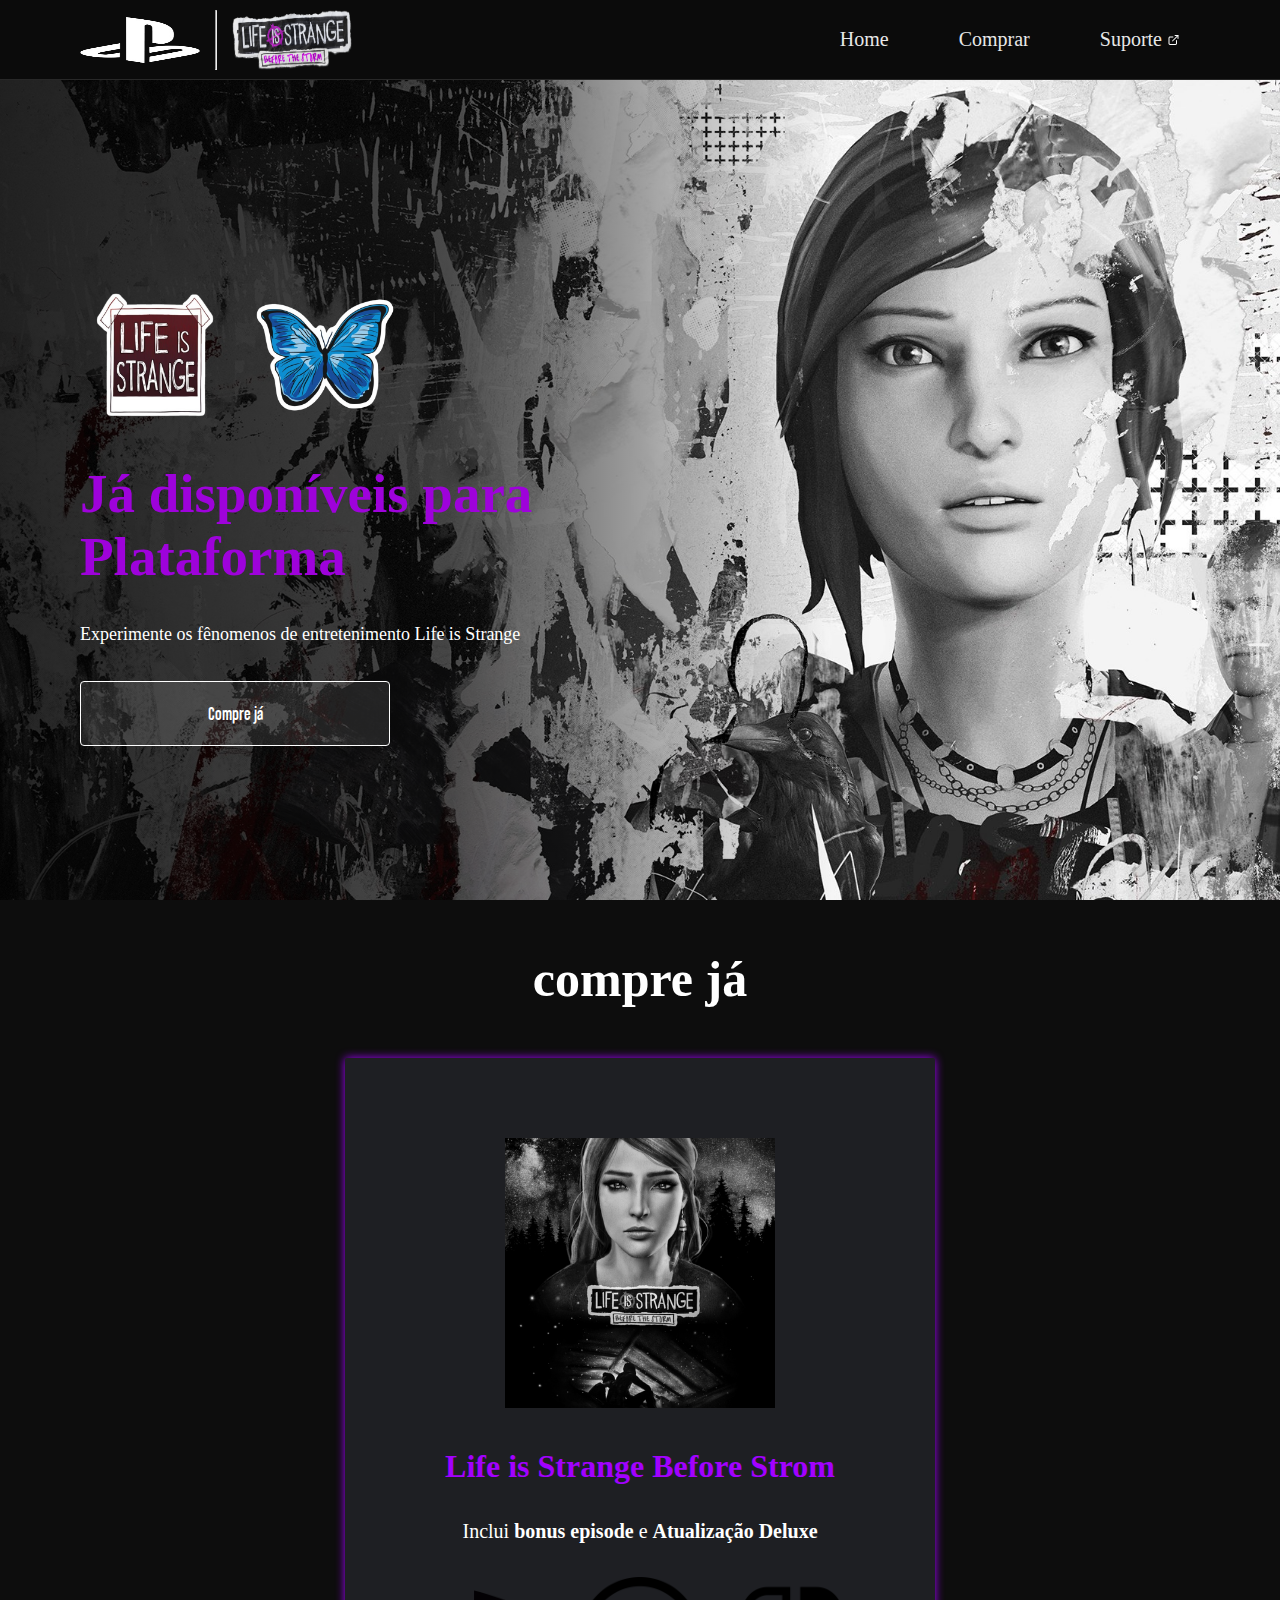
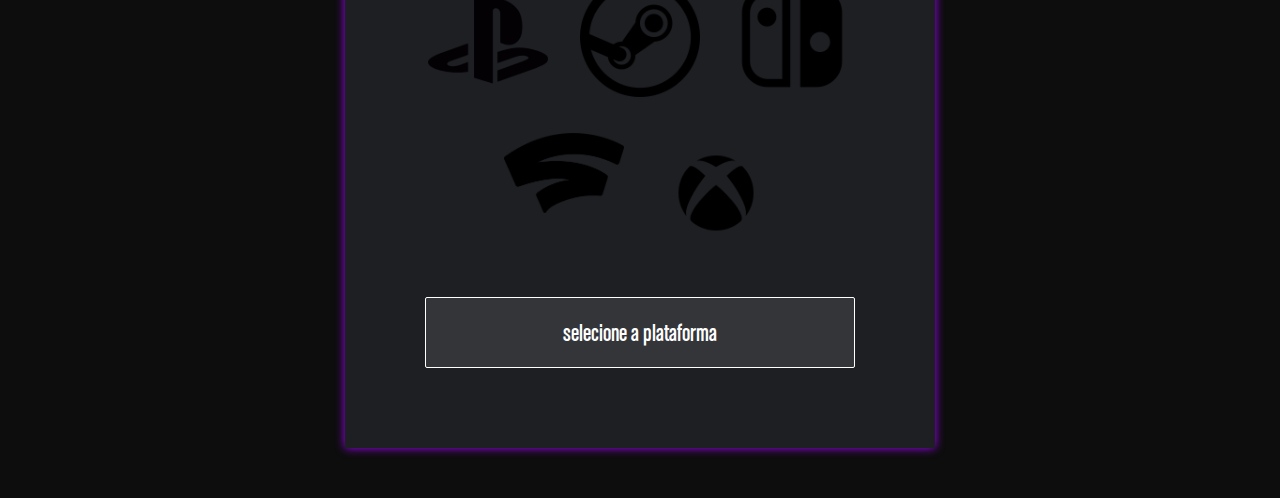
<file: index.html>
<!DOCTYPE html>
<html lang="pt-Br">

<head>
    <meta charset="UTF-8">
    <meta http-equiv="X-UA-Compatible" content="IE=edge">
    <meta name="viewport" content="width=device-width, initial-scale=1.0">
    <title>Life Strange Before Storm</title>

    <link rel="shortcut icon" href="./img/icon-removebg-preview.png" type="image/x-icon">
    <link href="https://fonts.cdnfonts.com/css/chalet" rel="stylesheet">

    <link rel="stylesheet" href="./style/reset.css">
    <link rel="stylesheet" href="./style/estilo.css">
    <link rel="stylesheet" href="./style/fontes.css">
    <link rel="stylesheet" href="./style/midia.css">
</head>

<body>
    <header class="cabecalho">
        <div class="logo">
            <img src="./img/ps4 (2).png" alt="Logo ps4" >
            <hr>
            <img src="./img/logo.png" alt="logo life Strange ">
        </div>
        <nav>
            <ul class="menu">
                <li>
                    <a href="#home">Home</a>
                </li>
                <li>
                    <a href="#comprar">Comprar</a>
                </li>
                <li>
                    <a href="https://store.playstation.com/pt-br/product/UP0082-CUSA08479_00-BTS0000000STAONE"
                        target="_blank">Suporte <img src="./img/icone-link.svg" alt="pegar link de suporte"></a>
                </li>
            </ul>
        </nav>
    </header>

    <main class="home" id="home">
        <img src="./img/principal2.jpg" alt="Chole e seu mundo devastado" class="imagem-fundo">


        <div class="informacoes">
            <div class="lista-de-jogos">
                <img src="./img/polaroid.png" alt="life strange ">
                <img src="./img/butterflay.png" alt=" butterflay">
            </div>

            <h1 class="titulo"> Já disponíveis para Plataforma </h1>

            <p class="texto">
                Experimente os fênomenos de entretenimento Life is Strange
            </p>

            <a class="btn-comprar" href="#comprar"> Compre já</a>
        </div>
    </main>

    <section class="compre-ja" id="comprar">
        <h2 class="titulo">compre já</h2>
        <div class="cartao">
            <img src="./img/game.jpg" alt="Capa de life Strange before Strom" class="capa-do-jogo">

            <div class="informacoes">
                <h3>Life is Strange Before Strom</h3>
                <p>
                    Inclui <strong> bonus episode</strong> e <strong>Atualização Deluxe</strong>
                </p>

                <ul class="plataformas">
                    <li>
                        <img src="./img/ps4.png" alt="icone ps4">
                    </li>
                    <li>
                        <img src="./img/steam-icon.png" alt="icone steam" width="200px">
                    </li>
                    <li>
                        <img src="./img/nintendo-switch-icon.png" alt="icone nintendo-switch" width="200px">
                    </li>
                    <li>
                        <img src="./img/stadia-icon.png" alt="icone stadia" width="200px">
                    </li>
                    <li>
                        <img src="./img/icon xbox.png" alt="icone xbox" width="200px">
                    </li>
                    
                </ul>
            </div>

            <button class="btn-plataforma">
                selecione a plataforma

                <ul class="plataformas">
                    <li>
                        <img src="./img/ps4icon2.png" alt="icone ps4"  width="200px">
                    </li>
                    <li>
                        <img src="./img/steam-icon.png" alt="icone steam" width="200px">
                    </li>
                    <li>
                        <img src="./img/nintendo-switch-icon.png" alt="icone nintendo-switch"  width="200px">
                    </li>
                    <li>
                        <img src="./img/sadiaicon2.png" alt="icone stadia"  width="200px">
                    </li>
                    <li>
                        <img src="./img/icon xbox.png" alt="icone xbox"  width="200px">
                    </li>
                    <li>
                        <img src="./img/windows-icon.png" alt="icone windows"  width="150px">
                    </li>
                </ul>
            </button>

        </div>

    </section>
    <footer class="direitos">

    </footer>

    <script src="./js/index.js"></script>
</body>

</html>
</file>
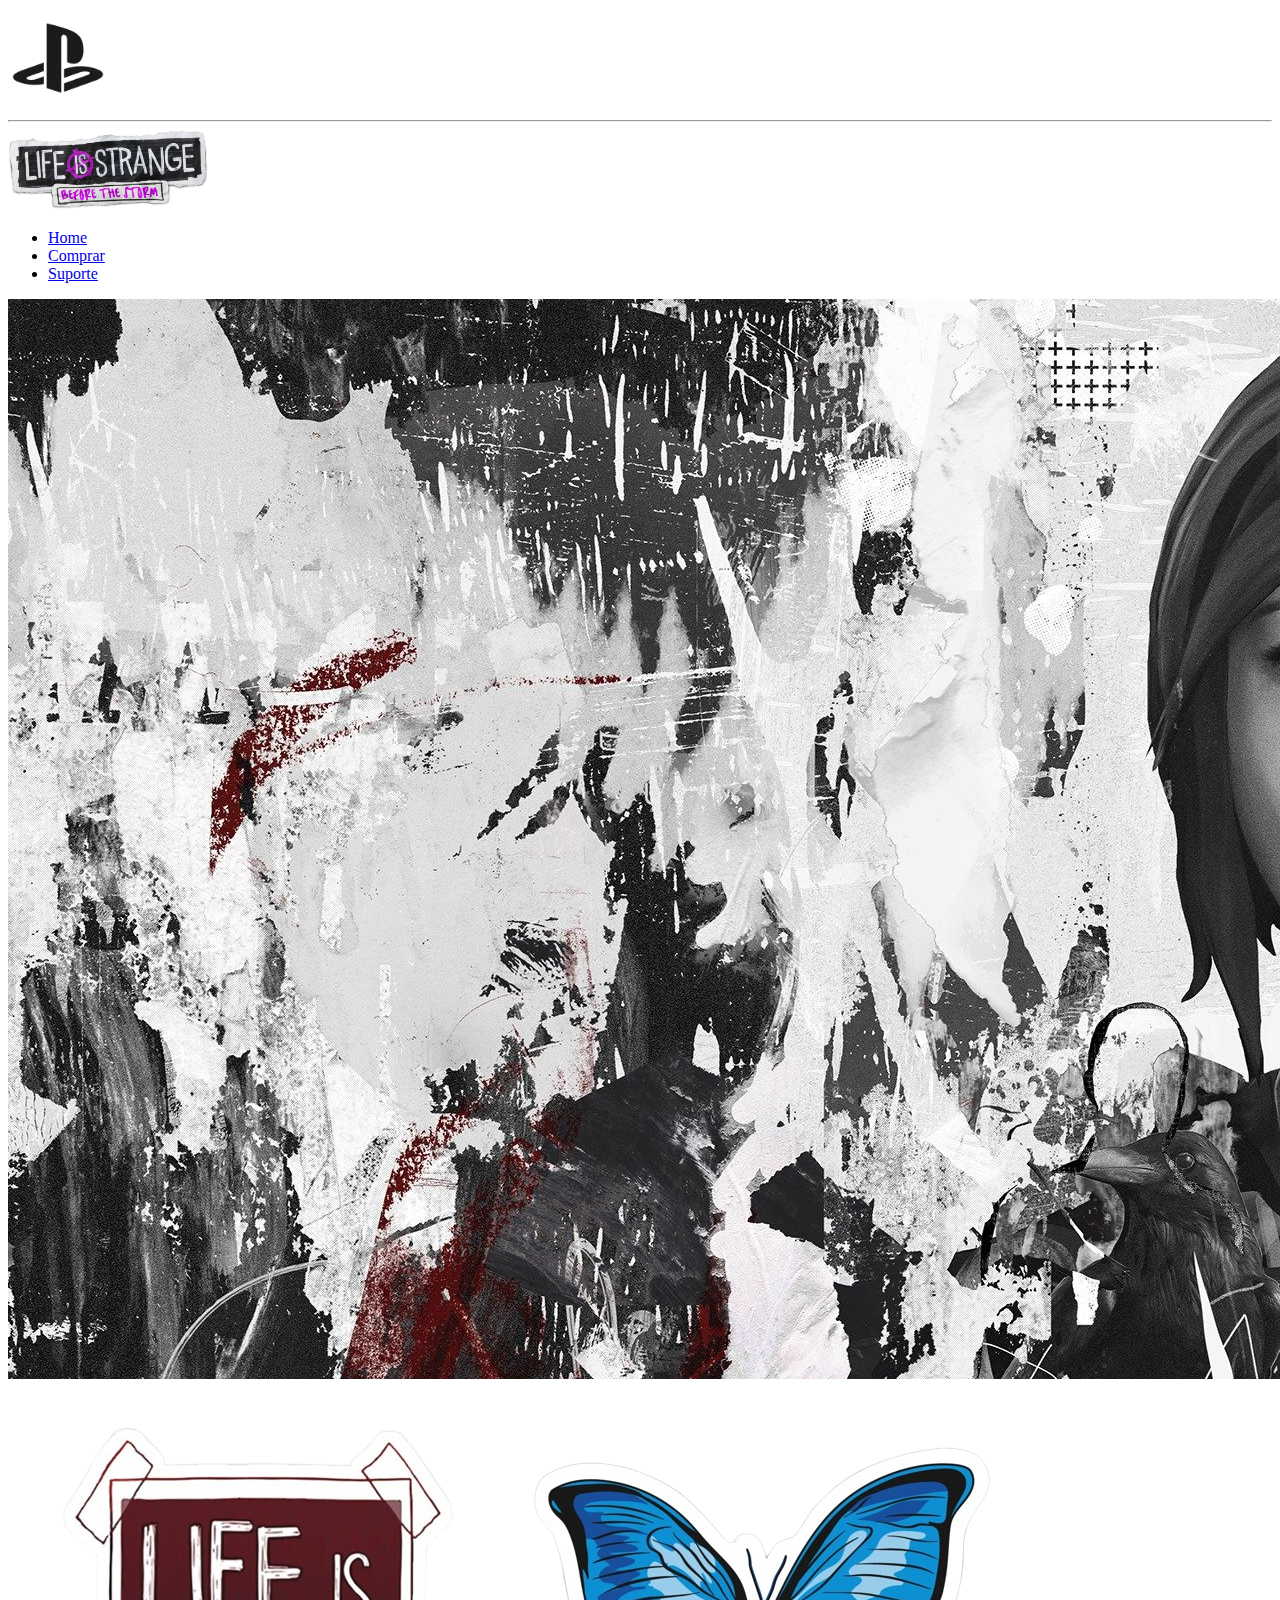
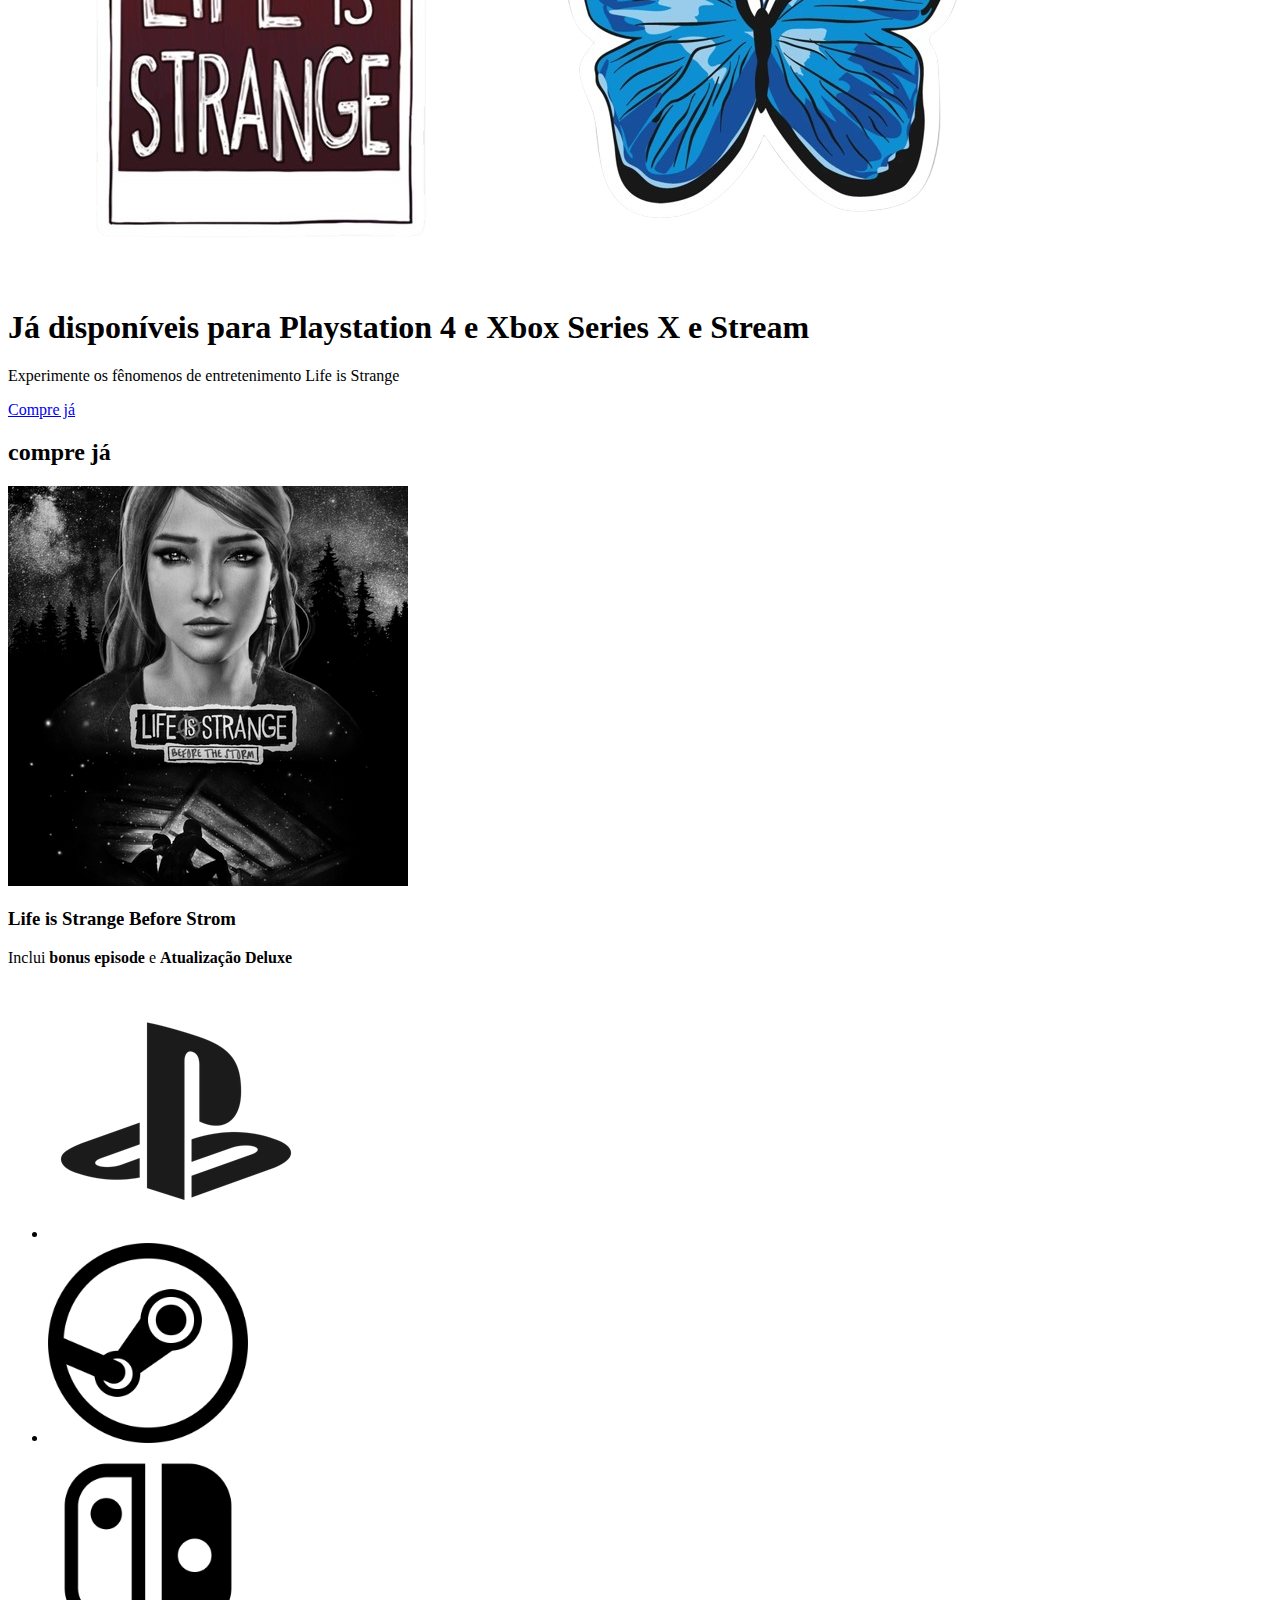
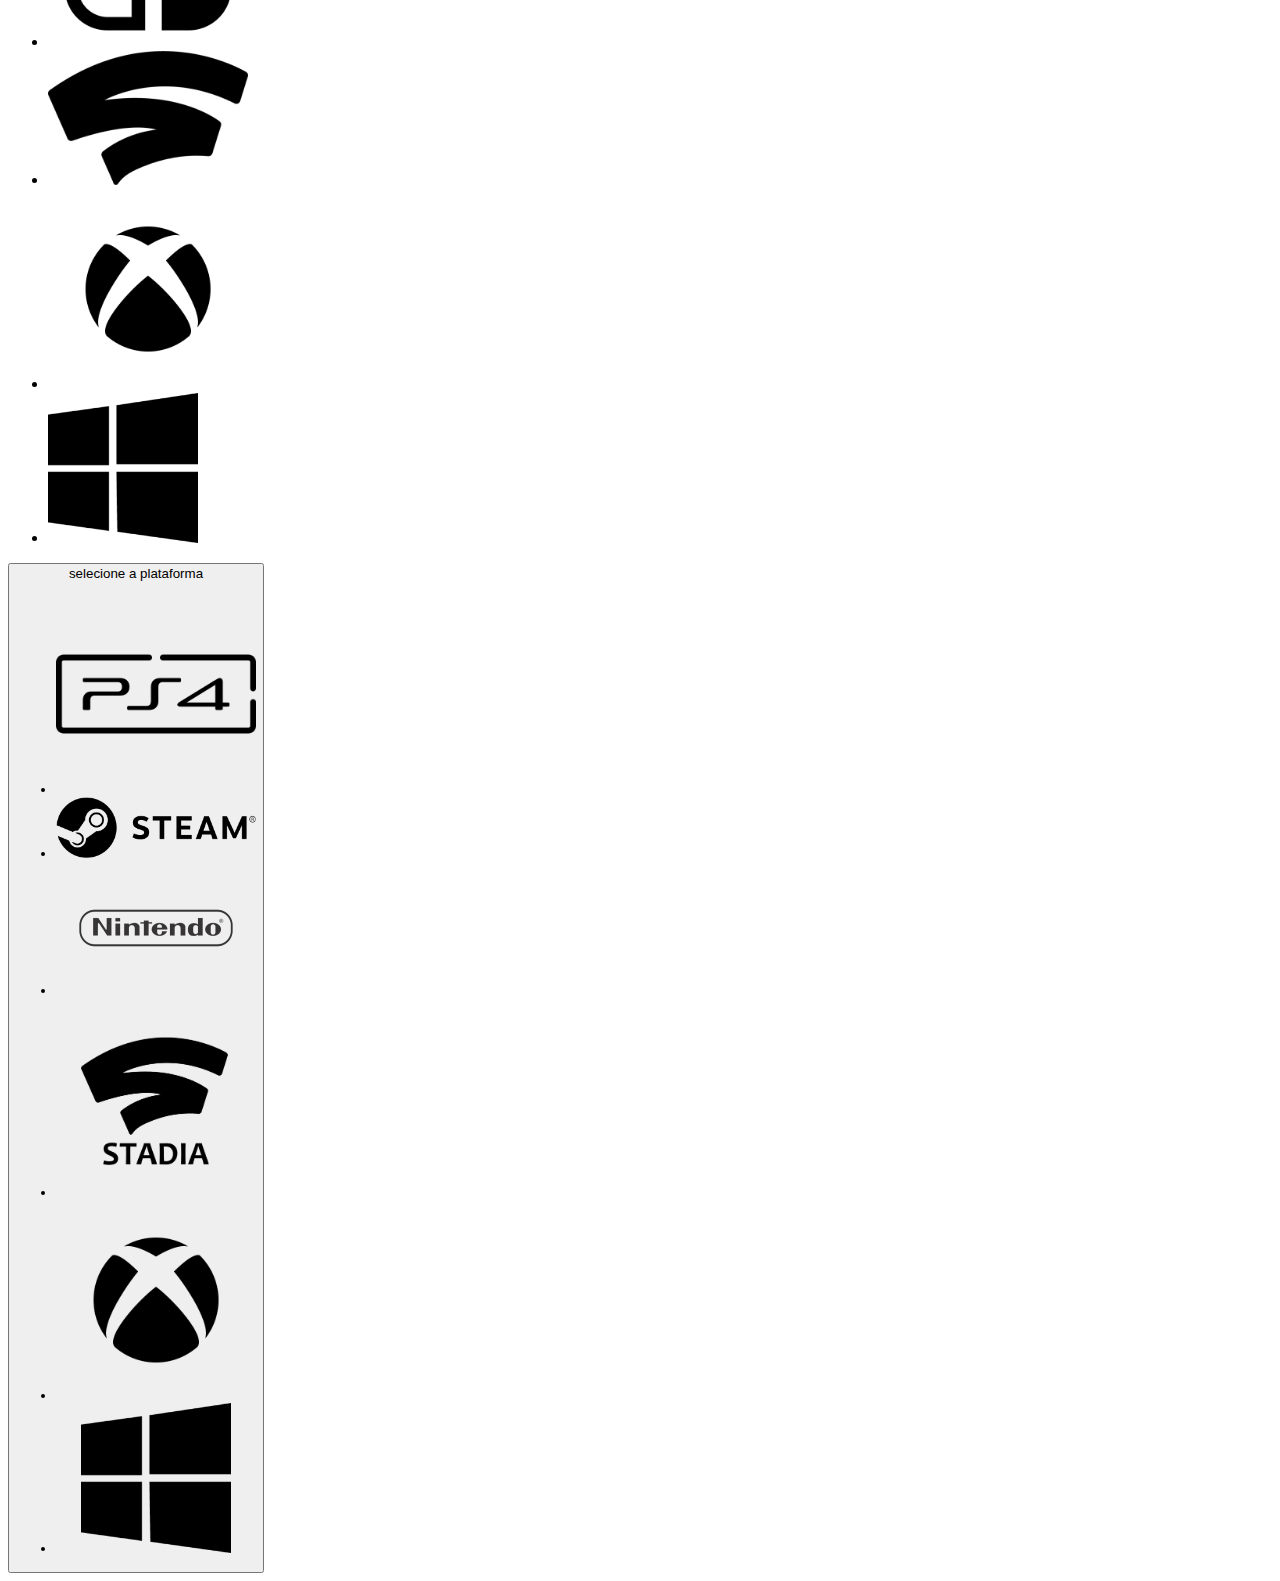
<file: src/index.html>
<!DOCTYPE html>
<html lang="pt-Br">

<head>
    <meta charset="UTF-8">
    <meta http-equiv="X-UA-Compatible" content="IE=edge">
    <meta name="viewport" content="width=device-width, initial-scale=1.0">
    <title>Life Strange Before Storm</title>

    <link rel="shortcut icon" href="./img/icon-removebg-preview.png" type="image/x-icon">
    <link rel="stylesheet" href="https://fonts.cdnfonts.com/css/1000-wishes-origami-2">
</head>

<body>
    <header class="cabecalho">
        <div class="logo">
            <img src="./img/ps4.png" alt="Logo ps4" width="100px">
            <hr>
            <img src="./img/logo.png" alt="logo life Strange " width="200px">
        </div>
        <nav>
            <ul class="menu">
                <li>
                    <a href="#home">Home</a>
                </li>
                <li>
                    <a href="#comprar">Comprar</a>
                </li>
                <li>
                    <a href="https://store.playstation.com/pt-br/product/UP0082-CUSA08479_00-BTS0000000STAONE"
                        target="_blank">Suporte</a>
                </li>
            </ul>
        </nav>
    </header>

    <main class="principal" id="home">
        <img src="./img/principal2.jpg" alt="Chole e seu mundo devastado" class="imagem-fundo">
        <div class="informacoes">
            <div class="lista-de-jogos">
                <img src="./img/polaroid.png" alt="life strange ">
                <img src="./img/butterflay.png" alt=" butterflay">
            </div>

            <h1 class="titulo"> Já disponíveis para Playstation 4 e Xbox Series X e Stream </h1>

            <p class="texto">
                Experimente os fênomenos de entretenimento Life is Strange
            </p>

            <a class="btn-comprar" href="#comprar"> Compre já</a>
        </div>
    </main>

    <section class="compre-ja" id="comprar">
        <h2 class="titulo">compre já</h2>
        <div class="cartao">
            <img src="./img/game.jpg" alt="Capa de life Strange before Strom">
            <div class="informacoes">
                <h3>Life is Strange Before Strom</h3>
                <p>
                    Inclui <strong> bonus episode</strong> e <strong>Atualização Deluxe</strong>
                </p>
                <ul class="plataformas">
                    <li>
                        <img src="./img/ps4.png" alt="icone ps4">
                    </li>
                    <li>
                        <img src="./img/steam-icon.png" alt="icone steam" width="200px">
                    </li>
                    <li>
                        <img src="./img/nintendo-switch-icon.png" alt="icone nintendo-switch" width="200px">
                    </li>
                    <li>
                        <img src="./img/stadia-icon.png" alt="icone stadia" width="200px">
                    </li>
                    <li>
                        <img src="./img/icon xbox.png" alt="icone xbox" width="200px">
                    </li>
                    <li>
                        <img src="./img/windows-icon.png" alt="icone windows" width="150px">
                    </li>
                </ul>
            </div>
            <button class="btn-plataforma">
                selecione a plataforma

                <ul class="plataformas">
                    <li>
                        <img src="./img/ps4icon2.png" alt="icone ps4"  width="200px">
                    </li>
                    <li>
                        <img src="./img/Steam_2016_logo.png" alt="icone steam" width="200px">
                    </li>
                    <li>
                        <img src="./img/nitendoicon2.png" alt="icone nintendo-switch"  width="200px">
                    </li>
                    <li>
                        <img src="./img/sadiaicon2.png" alt="icone stadia"  width="200px">
                    </li>
                    <li>
                        <img src="./img/icon xbox.png" alt="icone xbox"  width="200px">
                    </li>
                    <li>
                        <img src="./img/windows-icon.png" alt="icone windows"  width="150px">
                    </li>
                </ul>
            </button>

        </div>

    </section>
    <footer class="direitos">

    </footer>

</body>

</html>
</file>
<file: style/estilo.css>
body{
    background-color: #0d0d0d;
    color: #fff;
}
.cabecalho{
    height: 80px;
    background-color: #0b0b0b;
    display: flex;
    justify-content: space-between;
    align-items: center;
    padding: 0 80px;
    border-bottom: 1px solid #282828;
}

.cabecalho .logo{  
    display: flex;
    gap: 15px;

}
.cabecalho .logo img{ 
    height: 60px; 
    width: 120px;
    display: flex;
    gap: 15px;

}
.cabecalho .menu{
    display: flex;
    gap: 30px;
}
.cabecalho .menu li a {
	padding: 20px;
	color: #e8e8e8;
	font-weight: lighter;
	font-size: 20px;
	font-family: "Chalet";
}

.cabecalho .menu li a:hover {
	border-bottom: 2px solid rgb(162, 1, 255);
}
.home{
    display: flex;
    position: relative;
    min-height: calc(100vh - 80px);
    background-image: url('C:/Users/valburg/Documents/lifestrange/src/img/principal2.jpg');
    background-size: cover; /* Add this line */
    background-position: center;
}
.home::after{
    content: "";
    position: absolute;
    height: 100%;
    width: 100%;
    background: linear-gradient(90deg, rgba(0,0,0,.85), rgba(0 ,0 ,0,.7)35%,transparent 65%);
}
.home .imagem-fundo {
    width: 100%;
    object-fit: cover;
}

.home .informacoes {
    position: absolute;
    z-index: 1;
    min-height: calc(100vh -80px);
    display: flex;
    flex-direction: column;
    justify-content: center;
    gap: 32px;
    padding: 80px 80px 170px;
    max-width: 780px;
    top: 120px;
    
}
.home .informacoes h1{
    color: rgb(158, 2, 219);
    display: flex;
    
}


.home .informacoes img {
    max-width: 150px;
    place-self: center center;
}

.home .informacoes .lista-de-jogos{
    display: flex;
    gap: 20px;
}
.home .informacoes .titulo{
    font-size: 55px;
    font-family: 'Chalet';
}
.home .informacoes .texto{
    font-family: 'Chalet';
    font-size: 18px;
    line-height: 1.6;
}
.btn-comprar, .btn-plataforma{
    background-color: rgba(255,255,255,.1);
    border: 0.5px solid #fff;
    border-radius: 4px;
    font-family: 'ChaletComprime';
    font-size: 20px;
    text-align: center;
    padding: 20px 40px;
    transform: uppercase;
    cursor: pointer;
    width: 50%;
    transition: all .3s ease-in;
}
.btn-plataforma{
    font-size: 25px;
    color: #fff;
    width: 100%;
    cursor: pointer;
    border-radius: 2px;
}

.btn-comprar:hover{
    background-color: rgb(162, 1, 255);
    color: #000;
}

.compre-ja .capa-do-jogo{
    width: 270px;
}
.compre-ja{
    display: flex;
    flex-direction: column;
    text-align: center;
    padding: 50px;
    align-items: center;
}
.compre-ja .titulo{
    font-family: 'CharltComprime';
    font-size: 50px;
    font-weight: 700;
    margin-bottom: 50px;
}
.compre-ja .cartao{
    display: flex;
    flex-direction: column;
    align-items: center;
    background-color: #1e1f23;
    width: 50%;
    border-radius: 10px;
    padding: 80px;
    gap: 40px;
    border-radius: 2px;
    box-shadow: 0 0 10px rgb(162, 1, 255);

}
.compre-ja .informacoes{
    display: flex;
    flex-direction: column;
    gap: 30px;
}
.compre-ja .informacoes h3{
    font-family: 'CharltComprime';
    font-size: 32px;
    font-weight: 700;
    color: rgb(162, 1, 255);
}
.compre-ja .informacoes p{
    color: #ffffff;
    font-family: 'Charlt';
    font-size: 20px;
    line-height: 1.6;
}
.compre-ja .informacoes img{
    width: 120px;
    border-radius: 2px;
    
}

.compre-ja .informacoes .plataformas {
	display: flex;
	flex-wrap: wrap;
	gap: 32px;
	justify-content: center;
}

.compre-ja .btn-plataforma .plataformas {
	margin-top: 10px;
	display: flex;
	flex-direction: column;
	gap: 20px;
	transition: all 0.3s ease-in;
	display: none;
	opacity: 0;
}

.compre-ja .btn-plataforma .plataformas.ativo {
	display: flex;
	opacity: 1;
}

.compre-ja .btn-plataforma .plataformas li {
	padding: 20px;
}

.compre-ja .btn-plataforma .plataformas li:nth-child(1) {
	border: 1px solid #00b6a7;
}

.compre-ja .btn-plataforma .plataformas li:nth-child(1):hover {
	background-color:  #00b6a7;
}
.compre-ja .btn-plataforma .plataformas li:nth-child(2) {
	border: 1px solid #00439c;
}

.compre-ja .btn-plataforma .plataformas li:nth-child(2):hover {
	background-color: #00439c;
}

.compre-ja .btn-plataforma .plataformas li:nth-child(3) {
	border: 1px solid #ff0000;
}

.compre-ja .btn-plataforma .plataformas li:nth-child(3):hover {
	background-color: #ff0000;;
}

.compre-ja .btn-plataforma .plataformas li:nth-child(4) {
	border: 1px solid #8af0df;
}

.compre-ja .btn-plataforma .plataformas li:nth-child(4):hover {
	background-color:#8af0df;
}
.compre-ja .btn-plataforma .plataformas li:nth-child(5) {
	border: 1px solid  #1a9e30;
}

.compre-ja .btn-plataforma .plataformas li:nth-child(5):hover {
	background-color: #1a9e30;
}

.compre-ja .btn-plataforma .plataformas li:nth-child(6) {
	border: 1px solid #1b8099;
}

.compre-ja .btn-plataforma .plataformas li:nth-child(6):hover {
	background-color:  #1b8099;
}
</file>
<file: style/fontes.css>
@font-face {
    font-family: 'ChaletComprime';
    src: url("../fontes/ChaletComprime.ttf");
}
</file>
<file: style/midia.css>
@media(max-width:1024px){

.cabecalho{
    justify-content: center;
    flex-direction: column;
    padding: 50px 0;
    gap: 15px;

    }
.cabecalho .menu li a{
    padding: 15px;
    }
.home .informacoes {
    padding: 30px;
    }
.home .informacoes img{
    max-width: 100px;
    }
.home .informacoes .titulo{
    font-size: 40px;
    }
.compre-ja .cartao{
    width:70%;
    }

    }

@media(max-width:768px){
.compre-ja{
    padding: 30px;
}
.compre-ja .cartao{
    padding:  80px;
    width: 100%
}
.compre-ja .cartao h3{
    font-size: 35px;

    }
.compre-ja .informacoes .plataformas{
    flex-direction: column;
    }
.btn-plataforma{
    margin-top: 15px;
    padding: 15px;
    }
.btn-comprar{
    width: 100%;
}
    }
@media (max-width: 425px) {
    main::after{
        background: linear-gradient(90deg, rgba(0,0,0,0.85), rgba(0,0,0,0.4) 100%, transparent 65%)
    }

    .compre-ja .cartao .capa-do-jogo{
        max-width: 80%;
    }
}
</file>
